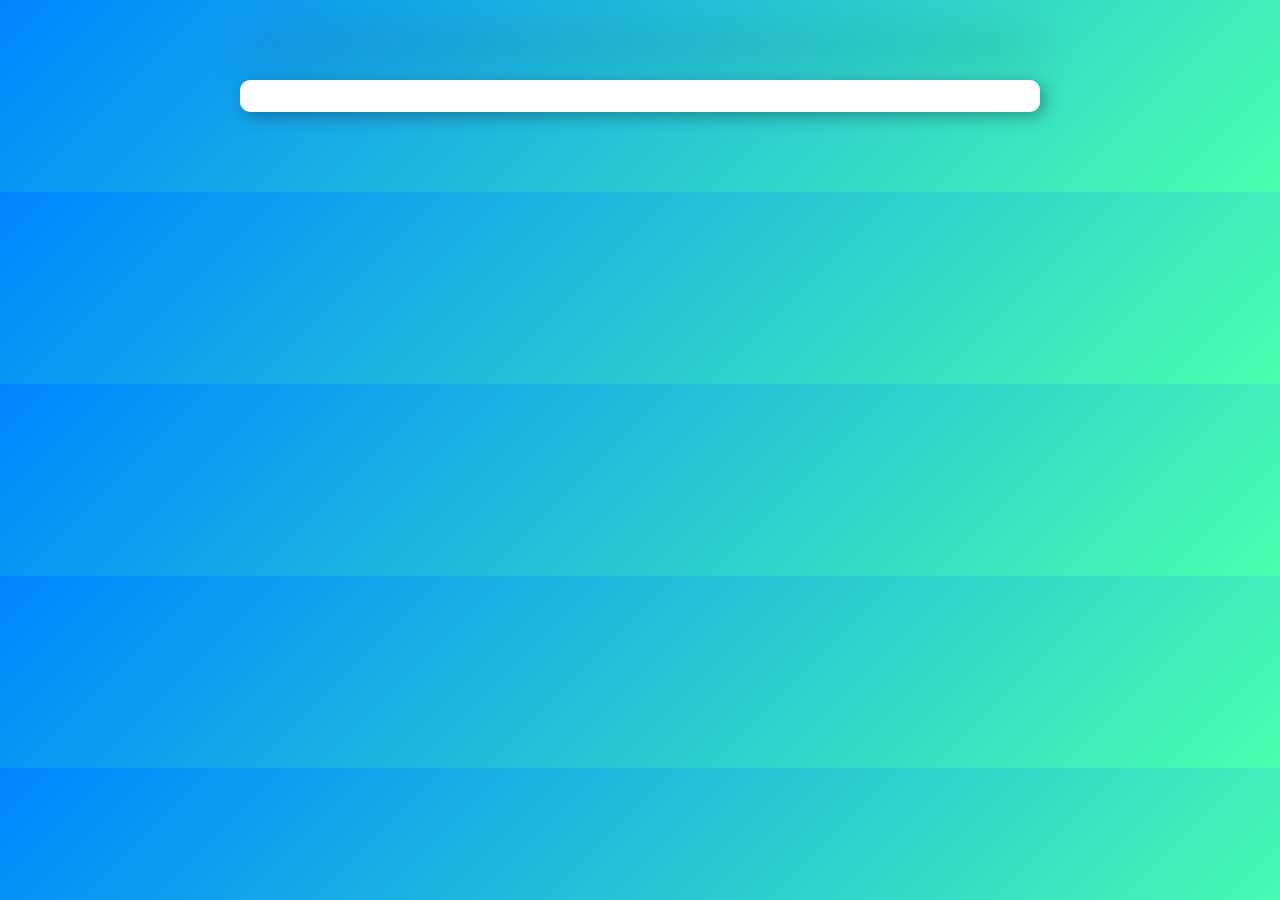
<file: index.html>
<!DOCTYPE html>
<html lang="en">

<head>
  <meta charset="UTF-8" />
  <meta name="viewport" content="width=device-width, initial-scale=1.0" />
  <meta name="color-scheme" content="light dark">
  <title>Enquête Minor Web Design & Development</title>
  <link rel="stylesheet" href="./style/style.css">
</head>

<body>
    <main>
      <form id="personal" action="/submitted.html">
        <h1>Enquête Minor Web Design & Development</h1>
          <fieldset>
            <legend>Personal information</legend>
            <h2>Step 1/7</h2>
            <ul>
              <li>
                <!-- <label for="name">Name:</label> -->
                <input type="text" id="name" name="name" placeholder="Name*" required>
              </li>
              <li> 
                <!-- <label for="studentnumber">Studentnumber:</label> -->
                <input type="text" id="studentnumber" name="studentnumber" placeholder="Studentnumber*" pattern="500[0-9]{6}" required>
              </li>
              <li> 
                <!-- <label for="email">Email:</label> -->
                <input type="email" id="email" name="email" placeholder="Email*" pattern="[a-zA-Z0-9.!#$%&'*+/=?^_`{|}~-]+@[a-zA-Z0-9-]+(?:\.[a-zA-Z0-9-]+)*$" required>
              </li>
            </ul>
          </fieldset>

          <div>
            <a href="#wafs">Volgende</a>
          </div>
        </form>

          <form id="wafs">
          <fieldset>
            <legend>Web App from Scratch</legend>
            <h2>Step 2/7</h2>
            <p>Welke docenten had je voor dit vak?</p>
            <ul>
              <li>
                <input type="checkbox" id="Declan" name="Declan" value="Declan">
                <label for="Declan">Declan Rek</label>
              </li>
              <li> 
                <input type="checkbox" id="Guido" name="Guido" value="Guido">
                <label for="Guido">Guido Bouwman</label>
              </li>
              <li> 
                <input type="checkbox" id="Janno" name="Janno" value="Janno">
                <label for="Janno">Janno Kapritsias</label>
              </li>
              <li> 
                <input type="checkbox" id="Joost" name="Joost" value="Joost">
                <label for="Joost">Joost Faber</label>
              </li>
              <li> 
                <input type="checkbox" id="Justus" name="Justus" value="Justus">
                <label for="Justus">Justus Sturkenboom</label>
              </li>
              <li> 
                <input type="checkbox" id="Koop" name="Koop" value="Koop">
                <label for="Koop">Koop Reynders</label>
              </li>
              <li> 
                <input type="checkbox" id="Peter" name="Peter" value="Peter">
                <label for="Peter">Peter Paul Koch</label>
              </li>
              <li> 
                <input type="checkbox" id="Robert" name="Robert" value="Robert">
                <label for="Robert">Robert Spier</label>
              </li>
              <li> 
                <input type="checkbox" id="Sanne" name="Sanne" value="Sanne">
                <label for="Sanne">Sanne t Hooft</label>
              </li>
              <li> 
                <input type="checkbox" id="Suus" name="Suus" value="Suus">
                <label for="Suus">Suus ten Voorde</label>
              </li>
              <li> 
                <input type="checkbox" id="Vasilis" name="Vasilis" value="Vasilis">
                <label for="Vasilis">Vasilis van Gemert</label>
              </li>
            </ul>

            <p>In welke week had je dit vak?</p>
            <input type="text" id="week" name="week" value="Week 1 t/m week 3">
            <p>Hoe moeilijk vond je de lesstof van dit vak? (1 = makkelijk 10 = moeilijk)</p>
            <label for="cijfer">Cijfer</label>
            <input type="number" id="cijfer" name="cijfer">
            <p>Hoe moeilijk vond je de uitleg van dit vak? (1 = makkelijk 10 = moeilijk)</p>
            <label for="cijfer">Cijfer</label>
            <input type="number" id="cijfer" name="cijfer">
            <p>Hoe goed snap je dit vak? (1 = slecht 10 = goed)</p>
            <label for="cijfer">Cijfer</label>
            <input type="number" id="cijfer" name="cijfer">
          </fieldset>

          <div>
            <a href="#personal">Vorige</a>
            <a href="#cssttr">Volgende</a>
          </div>
        </form>

        <form id="cssttr">
          <fieldset>
            <legend>CSS to the Rescue</legend>
            <h2>Step 3/7</h2>
            <p>Welke docenten had je voor dit vak?</p>
            <ul>
              <li>
                <input type="checkbox" id="Declan" name="Declan" value="Declan">
                <label for="Declan">Declan Rek</label>
              </li>
              <li> 
                <input type="checkbox" id="Guido" name="Guido" value="Guido">
                <label for="Guido">Guido Bouwman</label>
              </li>
              <li> 
                <input type="checkbox" id="Janno" name="Janno" value="Janno">
                <label for="Janno">Janno Kapritsias</label>
              </li>
              <li> 
                <input type="checkbox" id="Joost" name="Joost" value="Joost">
                <label for="Joost">Joost Faber</label>
              </li>
              <li> 
                <input type="checkbox" id="Justus" name="Justus" value="Justus">
                <label for="Justus">Justus Sturkenboom</label>
              </li>
              <li> 
                <input type="checkbox" id="Koop" name="Koop" value="Koop">
                <label for="Koop">Koop Reynders</label>
              </li>
              <li> 
                <input type="checkbox" id="Peter" name="Peter" value="Peter">
                <label for="Peter">Peter Paul Koch</label>
              </li>
              <li> 
                <input type="checkbox" id="Robert" name="Robert" value="Robert">
                <label for="Robert">Robert Spier</label>
              </li>
              <li> 
                <input type="checkbox" id="Sanne" name="Sanne" value="Sanne">
                <label for="Sanne">Sanne t Hooft</label>
              </li>
              <li> 
                <input type="checkbox" id="Suus" name="Suus" value="Suus">
                <label for="Suus">Suus ten Voorde</label>
              </li>
              <li> 
                <input type="checkbox" id="Vasilis" name="Vasilis" value="Vasilis">
                <label for="Vasilis">Vasilis van Gemert</label>
              </li>
            </ul>

            <p>In welke week had je dit vak?</p>
            <input type="text" id="week" name="week" value="Week 1 t/m week 3">
            <p>Hoe moeilijk vond je de lesstof van dit vak? (1 = makkelijk 10 = moeilijk)</p>
            <label for="cijfer">Cijfer</label>
            <input type="number" id="cijfer" name="cijfer">
            <p>Hoe moeilijk vond je de uitleg van dit vak? (1 = makkelijk 10 = moeilijk)</p>
            <label for="cijfer">Cijfer</label>
            <input type="number" id="cijfer" name="cijfer">
            <p>Hoe goed snap je dit vak? (1 = slecht 10 = goed)</p>
            <label for="cijfer">Cijfer</label>
            <input type="number" id="cijfer" name="cijfer">
          </fieldset>

          <div>
            <a href="#wafs">Vorige</a>
            <a href="#pwa">Volgende</a>
          </div>
        </form>

        <form id="pwa">
          <fieldset>
            <legend>Progressive Web Apps</legend>
            <h2>Step 4/7</h2>
            <p>Welke docenten had je voor dit vak?</p>
            <ul>
              <li>
                <input type="checkbox" id="Declan" name="Declan" value="Declan">
                <label for="Declan">Declan Rek</label>
              </li>
              <li> 
                <input type="checkbox" id="Guido" name="Guido" value="Guido">
                <label for="Guido">Guido Bouwman</label>
              </li>
              <li> 
                <input type="checkbox" id="Janno" name="Janno" value="Janno">
                <label for="Janno">Janno Kapritsias</label>
              </li>
              <li> 
                <input type="checkbox" id="Joost" name="Joost" value="Joost">
                <label for="Joost">Joost Faber</label>
              </li>
              <li> 
                <input type="checkbox" id="Justus" name="Justus" value="Justus">
                <label for="Justus">Justus Sturkenboom</label>
              </li>
              <li> 
                <input type="checkbox" id="Koop" name="Koop" value="Koop">
                <label for="Koop">Koop Reynders</label>
              </li>
              <li> 
                <input type="checkbox" id="Peter" name="Peter" value="Peter">
                <label for="Peter">Peter Paul Koch</label>
              </li>
              <li> 
                <input type="checkbox" id="Robert" name="Robert" value="Robert">
                <label for="Robert">Robert Spier</label>
              </li>
              <li> 
                <input type="checkbox" id="Sanne" name="Sanne" value="Sanne">
                <label for="Sanne">Sanne t Hooft</label>
              </li>
              <li> 
                <input type="checkbox" id="Suus" name="Suus" value="Suus">
                <label for="Suus">Suus ten Voorde</label>
              </li>
              <li> 
                <input type="checkbox" id="Vasilis" name="Vasilis" value="Vasilis">
                <label for="Vasilis">Vasilis van Gemert</label>
              </li>
            </ul>

            <p>In welke week had je dit vak?</p>
            <input type="text" id="week" name="week" value="Week 5 t/m week 8">
            <p>Hoe moeilijk vond je de lesstof van dit vak? (1 = makkelijk 10 = moeilijk)</p>
            <label for="cijfer">Cijfer</label>
            <input type="number" id="cijfer" name="cijfer">
            <p>Hoe moeilijk vond je de uitleg van dit vak? (1 = makkelijk 10 = moeilijk)</p>
            <label for="cijfer">Cijfer</label>
            <input type="number" id="cijfer" name="cijfer">
            <p>Hoe goed snap je dit vak? (1 = slecht 10 = goed)</p>
            <label for="cijfer">Cijfer</label>
            <input type="number" id="cijfer" name="cijfer">
          </fieldset>
          <div>
            <a href="#cssttr">Vorige</a>
            <a href="#bt">Volgende</a>
          </div>
        </form>

      <form id="bt">
          <fieldset>
            <legend>Browser Technologies</legend>
            <h2>Step 5/7</h2>
            <p>Welke docenten had je voor dit vak?</p>
            <ul>
              <li>
                <input type="checkbox" id="Declan" name="Declan" value="Declan">
                <label for="Declan">Declan Rek</label>
              </li>
              <li> 
                <input type="checkbox" id="Guido" name="Guido" value="Guido">
                <label for="Guido">Guido Bouwman</label>
              </li>
              <li> 
                <input type="checkbox" id="Janno" name="Janno" value="Janno">
                <label for="Janno">Janno Kapritsias</label>
              </li>
              <li> 
                <input type="checkbox" id="Joost" name="Joost" value="Joost">
                <label for="Joost">Joost Faber</label>
              </li>
              <li> 
                <input type="checkbox" id="Justus" name="Justus" value="Justus">
                <label for="Justus">Justus Sturkenboom</label>
              </li>
              <li> 
                <input type="checkbox" id="Koop" name="Koop" value="Koop">
                <label for="Koop">Koop Reynders</label>
              </li>
              <li> 
                <input type="checkbox" id="Peter" name="Peter" value="Peter">
                <label for="Peter">Peter Paul Koch</label>
              </li>
              <li> 
                <input type="checkbox" id="Robert" name="Robert" value="Robert">
                <label for="Robert">Robert Spier</label>
              </li>
              <li> 
                <input type="checkbox" id="Sanne" name="Sanne" value="Sanne">
                <label for="Sanne">Sanne t Hooft</label>
              </li>
              <li> 
                <input type="checkbox" id="Suus" name="Suus" value="Suus">
                <label for="Suus">Suus ten Voorde</label>
              </li>
              <li> 
                <input type="checkbox" id="Vasilis" name="Vasilis" value="Vasilis">
                <label for="Vasilis">Vasilis van Gemert</label>
              </li>
            </ul>

            <p>In welke week had je dit vak?</p>
            <input type="text" id="week" name="week" value="Week 5 t/m week 8">
            <p>Hoe moeilijk vond je de lesstof van dit vak? (1 = makkelijk 10 = moeilijk)</p>
            <label for="cijfer">Cijfer</label>
            <input type="number" id="cijfer" name="cijfer">
            <p>Hoe moeilijk vond je de uitleg van dit vak? (1 = makkelijk 10 = moeilijk)</p>
            <label for="cijfer">Cijfer</label>
            <input type="number" id="cijfer" name="cijfer">
            <p>Hoe goed snap je dit vak? (1 = slecht 10 = goed)</p>
            <label for="cijfer">Cijfer</label>
            <input type="number" id="cijfer" name="cijfer">
          </fieldset>
          <div>
            <a href="#pwa">Vorige</a>
            <a href="#rtw">Volgende</a>
          </div>
        </form>

      <form id="rtw">
          <fieldset>
            <legend>Real-time Web</legend>
            <h2>Step 6/7</h2>
            <p>Welke docenten had je voor dit vak?</p>
            <ul>
              <li>
                <input type="checkbox" id="Declan" name="Declan" value="Declan">
                <label for="Declan">Declan Rek</label>
              </li>
              <li> 
                <input type="checkbox" id="Guido" name="Guido" value="Guido">
                <label for="Guido">Guido Bouwman</label>
              </li>
              <li> 
                <input type="checkbox" id="Janno" name="Janno" value="Janno">
                <label for="Janno">Janno Kapritsias</label>
              </li>
              <li> 
                <input type="checkbox" id="Joost" name="Joost" value="Joost">
                <label for="Joost">Joost Faber</label>
              </li>
              <li> 
                <input type="checkbox" id="Justus" name="Justus" value="Justus">
                <label for="Justus">Justus Sturkenboom</label>
              </li>
              <li> 
                <input type="checkbox" id="Koop" name="Koop" value="Koop">
                <label for="Koop">Koop Reynders</label>
              </li>
              <li> 
                <input type="checkbox" id="Peter" name="Peter" value="Peter">
                <label for="Peter">Peter Paul Koch</label>
              </li>
              <li> 
                <input type="checkbox" id="Robert" name="Robert" value="Robert">
                <label for="Robert">Robert Spier</label>
              </li>
              <li> 
                <input type="checkbox" id="Sanne" name="Sanne" value="Sanne">
                <label for="Sanne">Sanne t Hooft</label>
              </li>
              <li> 
                <input type="checkbox" id="Suus" name="Suus" value="Suus">
                <label for="Suus">Suus ten Voorde</label>
              </li>
              <li> 
                <input type="checkbox" id="Vasilis" name="Vasilis" value="Vasilis">
                <label for="Vasilis">Vasilis van Gemert</label>
              </li>
            </ul>

            <p>In welke week had je dit vak?</p>
            <input type="text" id="week" name="week" value="Week 10 t/m week 13">
            <p>Hoe moeilijk vond je de lesstof van dit vak? (1 = makkelijk 10 = moeilijk)</p>
            <label for="cijfer">Cijfer</label>
            <input type="number" id="cijfer" name="cijfer">
            <p>Hoe moeilijk vond je de uitleg van dit vak? (1 = makkelijk 10 = moeilijk)</p>
            <label for="cijfer">Cijfer</label>
            <input type="number" id="cijfer" name="cijfer">
            <p>Hoe goed snap je dit vak? (1 = slecht 10 = goed)</p>
            <label for="cijfer">Cijfer</label>
            <input type="number" id="cijfer" name="cijfer">
          </fieldset>

          <div>
            <a href="#bt">Vorige</a>
            <a href="#hcd">Volgende</a>
          </div>
        </form>

      <form id="hcd">
          <fieldset>
            <legend>Human Centred Design</legend>
            <h2>Step 7/7</h2>
            <p>Welke docenten had je voor dit vak?</p>
            <ul>
              <li>
                <input type="checkbox" id="Declan" name="Declan" value="Declan">
                <label for="Declan">Declan Rek</label>
              </li>
              <li> 
                <input type="checkbox" id="Guido" name="Guido" value="Guido">
                <label for="Guido">Guido Bouwman</label>
              </li>
              <li> 
                <input type="checkbox" id="Janno" name="Janno" value="Janno">
                <label for="Janno">Janno Kapritsias</label>
              </li>
              <li> 
                <input type="checkbox" id="Joost" name="Joost" value="Joost">
                <label for="Joost">Joost Faber</label>
              </li>
              <li> 
                <input type="checkbox" id="Justus" name="Justus" value="Justus">
                <label for="Justus">Justus Sturkenboom</label>
              </li>
              <li> 
                <input type="checkbox" id="Koop" name="Koop" value="Koop">
                <label for="Koop">Koop Reynders</label>
              </li>
              <li> 
                <input type="checkbox" id="Peter" name="Peter" value="Peter">
                <label for="Peter">Peter Paul Koch</label>
              </li>
              <li> 
                <input type="checkbox" id="Robert" name="Robert" value="Robert">
                <label for="Robert">Robert Spier</label>
              </li>
              <li> 
                <input type="checkbox" id="Sanne" name="Sanne" value="Sanne">
                <label for="Sanne">Sanne t Hooft</label>
              </li>
              <li> 
                <input type="checkbox" id="Suus" name="Suus" value="Suus">
                <label for="Suus">Suus ten Voorde</label>
              </li>
              <li> 
                <input type="checkbox" id="Vasilis" name="Vasilis" value="Vasilis">
                <label for="Vasilis">Vasilis van Gemert</label>
              </li>
            </ul>

            <p>In welke week had je dit vak?</p>
            <input type="text" id="week" name="week" value="Week 10 t/m week 13">
            <p>Hoe moeilijk vond je de lesstof van dit vak? (1 = makkelijk 10 = moeilijk)</p>
            <label for="cijfer">Cijfer</label>
            <input type="number" id="cijfer" name="cijfer">
            <p>Hoe moeilijk vond je de uitleg van dit vak? (1 = makkelijk 10 = moeilijk)</p>
            <label for="cijfer">Cijfer</label>
            <input type="number" id="cijfer" name="cijfer">
            <p>Hoe goed snap je dit vak? (1 = slecht 10 = goed)</p>
            <label for="cijfer">Cijfer</label>
            <input type="number" id="cijfer" name="cijfer">
          </fieldset>
          <div>
            <a href="#rtw">Vorige</a>
          </div>

  <input type="submit" value="Submit" action="/submitted.html">
</form>
    </main>  

  <script src="./scripts/js.js"></script>
</body>

</html>
</file>
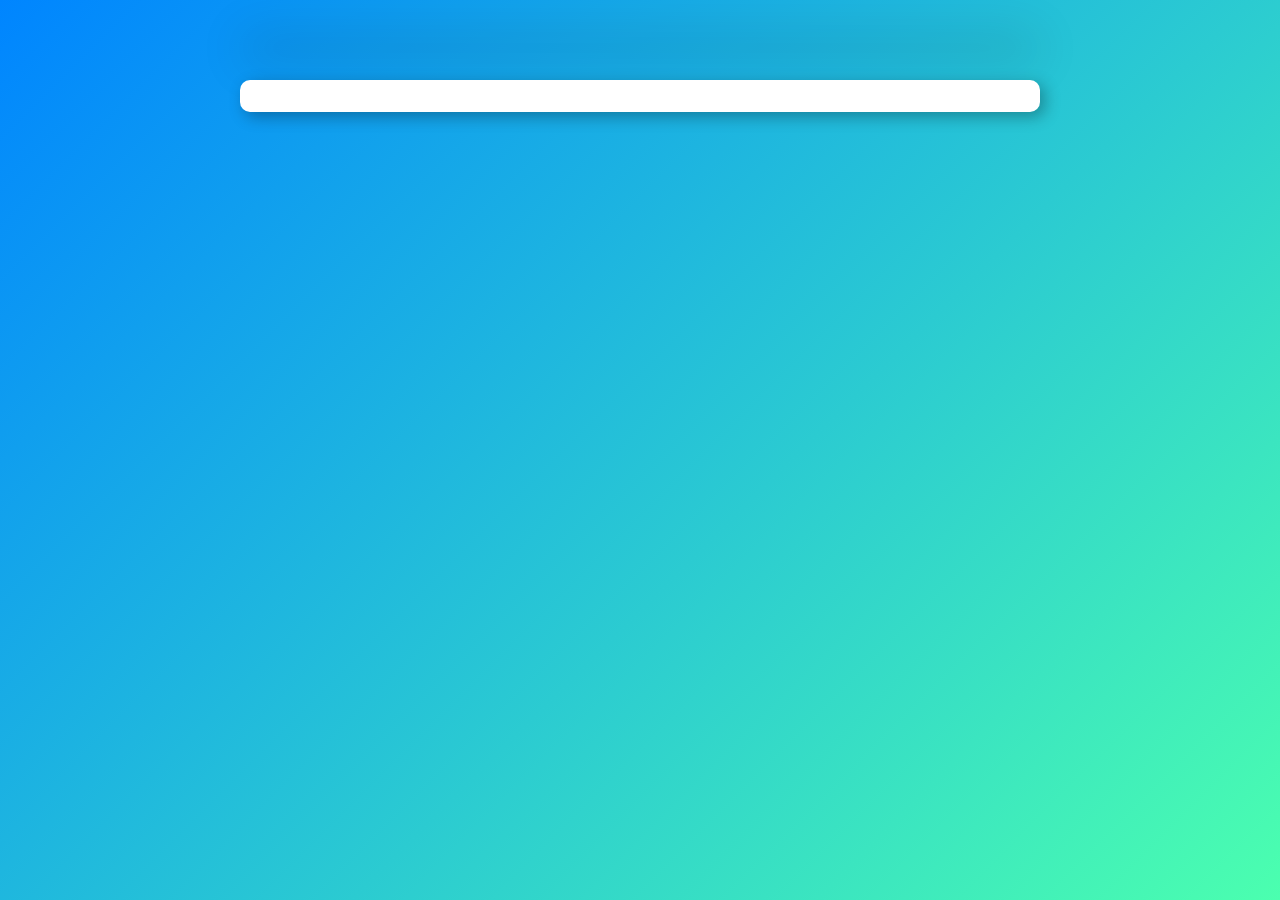
<file: Enquête/index.html>
<!DOCTYPE html>
<html lang="en">

<head>
  <meta charset="UTF-8" />
  <meta name="viewport" content="width=device-width, initial-scale=1.0" />
  <meta name="color-scheme" content="light dark">
  <title>Enquête Minor Web Design & Development</title>
  <link rel="stylesheet" href="./style/style.css">
</head>

<body>
    <main>
      <form id="personal">
        <h1>Enquête Minor Web Design & Development</h1>
          <fieldset>
            <legend>Personal information</legend>
            <h2>Step 1/7</h2>
            <ul>
              <li>
                <!-- <label for="name">Name:</label> -->
                <input type="text" id="name" name="name" placeholder="Name*" required>
              </li>
              <li> 
                <!-- <label for="studentnumber">Studentnumber:</label> -->
                <input type="text" id="studentnumber" name="studentnumber" placeholder="Studentnumber*" pattern="500[0-9]{6}" required>
              </li>
              <li> 
                <!-- <label for="email">Email:</label> -->
                <input type="email" id="email" name="email" placeholder="Email*" pattern="[a-zA-Z0-9.!#$%&'*+/=?^_`{|}~-]+@[a-zA-Z0-9-]+(?:\.[a-zA-Z0-9-]+)*$" required>
              </li>
            </ul>
          </fieldset>

          <div>
            <a href="#wafs">Volgende</a>
          </div>
        </form>

          <form id="wafs">
          <fieldset>
            <legend>Web App from Scratch</legend>
            <h2>Step 2/7</h2>
            <p>Welke docenten had je voor dit vak?</p>
            <ul>
              <li>
                <input type="checkbox" id="Declan" name="Declan" value="Declan">
                <label for="Declan">Declan Rek</label>
              </li>
              <li> 
                <input type="checkbox" id="Guido" name="Guido" value="Guido">
                <label for="Guido">Guido Bouwman</label>
              </li>
              <li> 
                <input type="checkbox" id="Janno" name="Janno" value="Janno">
                <label for="Janno">Janno Kapritsias</label>
              </li>
              <li> 
                <input type="checkbox" id="Joost" name="Joost" value="Joost">
                <label for="Joost">Joost Faber</label>
              </li>
              <li> 
                <input type="checkbox" id="Justus" name="Justus" value="Justus">
                <label for="Justus">Justus Sturkenboom</label>
              </li>
              <li> 
                <input type="checkbox" id="Koop" name="Koop" value="Koop">
                <label for="Koop">Koop Reynders</label>
              </li>
              <li> 
                <input type="checkbox" id="Peter" name="Peter" value="Peter">
                <label for="Peter">Peter Paul Koch</label>
              </li>
              <li> 
                <input type="checkbox" id="Robert" name="Robert" value="Robert">
                <label for="Robert">Robert Spier</label>
              </li>
              <li> 
                <input type="checkbox" id="Sanne" name="Sanne" value="Sanne">
                <label for="Sanne">Sanne t Hooft</label>
              </li>
              <li> 
                <input type="checkbox" id="Suus" name="Suus" value="Suus">
                <label for="Suus">Suus ten Voorde</label>
              </li>
              <li> 
                <input type="checkbox" id="Vasilis" name="Vasilis" value="Vasilis">
                <label for="Vasilis">Vasilis van Gemert</label>
              </li>
            </ul>

            <p>In welke week had je dit vak?</p>
            <input type="text" id="week" name="week" value="Week 1 t/m week 3">
            <p>Hoe moeilijk vond je de lesstof van dit vak? (1 = makkelijk 10 = moeilijk)</p>
            <label for="cijfer">Cijfer</label>
            <input type="number" id="cijfer" name="cijfer">
            <p>Hoe moeilijk vond je de uitleg van dit vak? (1 = makkelijk 10 = moeilijk)</p>
            <label for="cijfer">Cijfer</label>
            <input type="number" id="cijfer" name="cijfer">
            <p>Hoe goed snap je dit vak? (1 = slecht 10 = goed)</p>
            <label for="cijfer">Cijfer</label>
            <input type="number" id="cijfer" name="cijfer">
          </fieldset>

          <div>
            <a href="#personal">Vorige</a>
            <a href="#cssttr">Volgende</a>
          </div>
        </form>

        <form id="cssttr">
          <fieldset>
            <legend>CSS to the Rescue</legend>
            <h2>Step 3/7</h2>
            <p>Welke docenten had je voor dit vak?</p>
            <ul>
              <li>
                <input type="checkbox" id="Declan" name="Declan" value="Declan">
                <label for="Declan">Declan Rek</label>
              </li>
              <li> 
                <input type="checkbox" id="Guido" name="Guido" value="Guido">
                <label for="Guido">Guido Bouwman</label>
              </li>
              <li> 
                <input type="checkbox" id="Janno" name="Janno" value="Janno">
                <label for="Janno">Janno Kapritsias</label>
              </li>
              <li> 
                <input type="checkbox" id="Joost" name="Joost" value="Joost">
                <label for="Joost">Joost Faber</label>
              </li>
              <li> 
                <input type="checkbox" id="Justus" name="Justus" value="Justus">
                <label for="Justus">Justus Sturkenboom</label>
              </li>
              <li> 
                <input type="checkbox" id="Koop" name="Koop" value="Koop">
                <label for="Koop">Koop Reynders</label>
              </li>
              <li> 
                <input type="checkbox" id="Peter" name="Peter" value="Peter">
                <label for="Peter">Peter Paul Koch</label>
              </li>
              <li> 
                <input type="checkbox" id="Robert" name="Robert" value="Robert">
                <label for="Robert">Robert Spier</label>
              </li>
              <li> 
                <input type="checkbox" id="Sanne" name="Sanne" value="Sanne">
                <label for="Sanne">Sanne t Hooft</label>
              </li>
              <li> 
                <input type="checkbox" id="Suus" name="Suus" value="Suus">
                <label for="Suus">Suus ten Voorde</label>
              </li>
              <li> 
                <input type="checkbox" id="Vasilis" name="Vasilis" value="Vasilis">
                <label for="Vasilis">Vasilis van Gemert</label>
              </li>
            </ul>

            <p>In welke week had je dit vak?</p>
            <input type="text" id="week" name="week" value="Week 1 t/m week 3">
            <p>Hoe moeilijk vond je de lesstof van dit vak? (1 = makkelijk 10 = moeilijk)</p>
            <label for="cijfer">Cijfer</label>
            <input type="number" id="cijfer" name="cijfer">
            <p>Hoe moeilijk vond je de uitleg van dit vak? (1 = makkelijk 10 = moeilijk)</p>
            <label for="cijfer">Cijfer</label>
            <input type="number" id="cijfer" name="cijfer">
            <p>Hoe goed snap je dit vak? (1 = slecht 10 = goed)</p>
            <label for="cijfer">Cijfer</label>
            <input type="number" id="cijfer" name="cijfer">
          </fieldset>

          <div>
            <a href="#wafs">Vorige</a>
            <a href="#pwa">Volgende</a>
          </div>
        </form>

        <form id="pwa">
          <fieldset>
            <legend>Progressive Web Apps</legend>
            <h2>Step 4/7</h2>
            <p>Welke docenten had je voor dit vak?</p>
            <ul>
              <li>
                <input type="checkbox" id="Declan" name="Declan" value="Declan">
                <label for="Declan">Declan Rek</label>
              </li>
              <li> 
                <input type="checkbox" id="Guido" name="Guido" value="Guido">
                <label for="Guido">Guido Bouwman</label>
              </li>
              <li> 
                <input type="checkbox" id="Janno" name="Janno" value="Janno">
                <label for="Janno">Janno Kapritsias</label>
              </li>
              <li> 
                <input type="checkbox" id="Joost" name="Joost" value="Joost">
                <label for="Joost">Joost Faber</label>
              </li>
              <li> 
                <input type="checkbox" id="Justus" name="Justus" value="Justus">
                <label for="Justus">Justus Sturkenboom</label>
              </li>
              <li> 
                <input type="checkbox" id="Koop" name="Koop" value="Koop">
                <label for="Koop">Koop Reynders</label>
              </li>
              <li> 
                <input type="checkbox" id="Peter" name="Peter" value="Peter">
                <label for="Peter">Peter Paul Koch</label>
              </li>
              <li> 
                <input type="checkbox" id="Robert" name="Robert" value="Robert">
                <label for="Robert">Robert Spier</label>
              </li>
              <li> 
                <input type="checkbox" id="Sanne" name="Sanne" value="Sanne">
                <label for="Sanne">Sanne t Hooft</label>
              </li>
              <li> 
                <input type="checkbox" id="Suus" name="Suus" value="Suus">
                <label for="Suus">Suus ten Voorde</label>
              </li>
              <li> 
                <input type="checkbox" id="Vasilis" name="Vasilis" value="Vasilis">
                <label for="Vasilis">Vasilis van Gemert</label>
              </li>
            </ul>

            <p>In welke week had je dit vak?</p>
            <input type="text" id="week" name="week" value="Week 5 t/m week 8">
            <p>Hoe moeilijk vond je de lesstof van dit vak? (1 = makkelijk 10 = moeilijk)</p>
            <label for="cijfer">Cijfer</label>
            <input type="number" id="cijfer" name="cijfer">
            <p>Hoe moeilijk vond je de uitleg van dit vak? (1 = makkelijk 10 = moeilijk)</p>
            <label for="cijfer">Cijfer</label>
            <input type="number" id="cijfer" name="cijfer">
            <p>Hoe goed snap je dit vak? (1 = slecht 10 = goed)</p>
            <label for="cijfer">Cijfer</label>
            <input type="number" id="cijfer" name="cijfer">
          </fieldset>
          <div>
            <a href="#cssttr">Vorige</a>
            <a href="#bt">Volgende</a>
          </div>
        </form>

      <form id="bt">
          <fieldset>
            <legend>Browser Technologies</legend>
            <h2>Step 5/7</h2>
            <p>Welke docenten had je voor dit vak?</p>
            <ul>
              <li>
                <input type="checkbox" id="Declan" name="Declan" value="Declan">
                <label for="Declan">Declan Rek</label>
              </li>
              <li> 
                <input type="checkbox" id="Guido" name="Guido" value="Guido">
                <label for="Guido">Guido Bouwman</label>
              </li>
              <li> 
                <input type="checkbox" id="Janno" name="Janno" value="Janno">
                <label for="Janno">Janno Kapritsias</label>
              </li>
              <li> 
                <input type="checkbox" id="Joost" name="Joost" value="Joost">
                <label for="Joost">Joost Faber</label>
              </li>
              <li> 
                <input type="checkbox" id="Justus" name="Justus" value="Justus">
                <label for="Justus">Justus Sturkenboom</label>
              </li>
              <li> 
                <input type="checkbox" id="Koop" name="Koop" value="Koop">
                <label for="Koop">Koop Reynders</label>
              </li>
              <li> 
                <input type="checkbox" id="Peter" name="Peter" value="Peter">
                <label for="Peter">Peter Paul Koch</label>
              </li>
              <li> 
                <input type="checkbox" id="Robert" name="Robert" value="Robert">
                <label for="Robert">Robert Spier</label>
              </li>
              <li> 
                <input type="checkbox" id="Sanne" name="Sanne" value="Sanne">
                <label for="Sanne">Sanne t Hooft</label>
              </li>
              <li> 
                <input type="checkbox" id="Suus" name="Suus" value="Suus">
                <label for="Suus">Suus ten Voorde</label>
              </li>
              <li> 
                <input type="checkbox" id="Vasilis" name="Vasilis" value="Vasilis">
                <label for="Vasilis">Vasilis van Gemert</label>
              </li>
            </ul>

            <p>In welke week had je dit vak?</p>
            <input type="text" id="week" name="week" value="Week 5 t/m week 8">
            <p>Hoe moeilijk vond je de lesstof van dit vak? (1 = makkelijk 10 = moeilijk)</p>
            <label for="cijfer">Cijfer</label>
            <input type="number" id="cijfer" name="cijfer">
            <p>Hoe moeilijk vond je de uitleg van dit vak? (1 = makkelijk 10 = moeilijk)</p>
            <label for="cijfer">Cijfer</label>
            <input type="number" id="cijfer" name="cijfer">
            <p>Hoe goed snap je dit vak? (1 = slecht 10 = goed)</p>
            <label for="cijfer">Cijfer</label>
            <input type="number" id="cijfer" name="cijfer">
          </fieldset>
          <div>
            <a href="#pwa">Vorige</a>
            <a href="#rtw">Volgende</a>
          </div>
        </form>

      <form id="rtw">
          <fieldset>
            <legend>Real-time Web</legend>
            <h2>Step 6/7</h2>
            <p>Welke docenten had je voor dit vak?</p>
            <ul>
              <li>
                <input type="checkbox" id="Declan" name="Declan" value="Declan">
                <label for="Declan">Declan Rek</label>
              </li>
              <li> 
                <input type="checkbox" id="Guido" name="Guido" value="Guido">
                <label for="Guido">Guido Bouwman</label>
              </li>
              <li> 
                <input type="checkbox" id="Janno" name="Janno" value="Janno">
                <label for="Janno">Janno Kapritsias</label>
              </li>
              <li> 
                <input type="checkbox" id="Joost" name="Joost" value="Joost">
                <label for="Joost">Joost Faber</label>
              </li>
              <li> 
                <input type="checkbox" id="Justus" name="Justus" value="Justus">
                <label for="Justus">Justus Sturkenboom</label>
              </li>
              <li> 
                <input type="checkbox" id="Koop" name="Koop" value="Koop">
                <label for="Koop">Koop Reynders</label>
              </li>
              <li> 
                <input type="checkbox" id="Peter" name="Peter" value="Peter">
                <label for="Peter">Peter Paul Koch</label>
              </li>
              <li> 
                <input type="checkbox" id="Robert" name="Robert" value="Robert">
                <label for="Robert">Robert Spier</label>
              </li>
              <li> 
                <input type="checkbox" id="Sanne" name="Sanne" value="Sanne">
                <label for="Sanne">Sanne t Hooft</label>
              </li>
              <li> 
                <input type="checkbox" id="Suus" name="Suus" value="Suus">
                <label for="Suus">Suus ten Voorde</label>
              </li>
              <li> 
                <input type="checkbox" id="Vasilis" name="Vasilis" value="Vasilis">
                <label for="Vasilis">Vasilis van Gemert</label>
              </li>
            </ul>

            <p>In welke week had je dit vak?</p>
            <input type="text" id="week" name="week" value="Week 10 t/m week 13">
            <p>Hoe moeilijk vond je de lesstof van dit vak? (1 = makkelijk 10 = moeilijk)</p>
            <label for="cijfer">Cijfer</label>
            <input type="number" id="cijfer" name="cijfer">
            <p>Hoe moeilijk vond je de uitleg van dit vak? (1 = makkelijk 10 = moeilijk)</p>
            <label for="cijfer">Cijfer</label>
            <input type="number" id="cijfer" name="cijfer">
            <p>Hoe goed snap je dit vak? (1 = slecht 10 = goed)</p>
            <label for="cijfer">Cijfer</label>
            <input type="number" id="cijfer" name="cijfer">
          </fieldset>

          <div>
            <a href="#bt">Vorige</a>
            <a href="#hcd">Volgende</a>
          </div>
        </form>

      <form id="hcd" action="/submitted.html">
          <fieldset>
            <legend>Human Centred Design</legend>
            <h2>Step 7/7</h2>
            <p>Welke docenten had je voor dit vak?</p>
            <ul>
              <li>
                <input type="checkbox" id="Declan" name="Declan" value="Declan">
                <label for="Declan">Declan Rek</label>
              </li>
              <li> 
                <input type="checkbox" id="Guido" name="Guido" value="Guido">
                <label for="Guido">Guido Bouwman</label>
              </li>
              <li> 
                <input type="checkbox" id="Janno" name="Janno" value="Janno">
                <label for="Janno">Janno Kapritsias</label>
              </li>
              <li> 
                <input type="checkbox" id="Joost" name="Joost" value="Joost">
                <label for="Joost">Joost Faber</label>
              </li>
              <li> 
                <input type="checkbox" id="Justus" name="Justus" value="Justus">
                <label for="Justus">Justus Sturkenboom</label>
              </li>
              <li> 
                <input type="checkbox" id="Koop" name="Koop" value="Koop">
                <label for="Koop">Koop Reynders</label>
              </li>
              <li> 
                <input type="checkbox" id="Peter" name="Peter" value="Peter">
                <label for="Peter">Peter Paul Koch</label>
              </li>
              <li> 
                <input type="checkbox" id="Robert" name="Robert" value="Robert">
                <label for="Robert">Robert Spier</label>
              </li>
              <li> 
                <input type="checkbox" id="Sanne" name="Sanne" value="Sanne">
                <label for="Sanne">Sanne t Hooft</label>
              </li>
              <li> 
                <input type="checkbox" id="Suus" name="Suus" value="Suus">
                <label for="Suus">Suus ten Voorde</label>
              </li>
              <li> 
                <input type="checkbox" id="Vasilis" name="Vasilis" value="Vasilis">
                <label for="Vasilis">Vasilis van Gemert</label>
              </li>
            </ul>

            <p>In welke week had je dit vak?</p>
            <input type="text" id="week" name="week" value="Week 10 t/m week 13">
            <p>Hoe moeilijk vond je de lesstof van dit vak? (1 = makkelijk 10 = moeilijk)</p>
            <label for="cijfer">Cijfer</label>
            <input type="number" id="cijfer" name="cijfer">
            <p>Hoe moeilijk vond je de uitleg van dit vak? (1 = makkelijk 10 = moeilijk)</p>
            <label for="cijfer">Cijfer</label>
            <input type="number" id="cijfer" name="cijfer">
            <p>Hoe goed snap je dit vak? (1 = slecht 10 = goed)</p>
            <label for="cijfer">Cijfer</label>
            <input type="number" id="cijfer" name="cijfer">
          </fieldset>
          <div>
            <a href="#rtw">Vorige</a>
          </div>

  <input type="submit" value="Submit" action="/submitted.html">
</form>
    </main>  

  <script src="./scripts/js.js"></script>
</body>

</html>
</file>
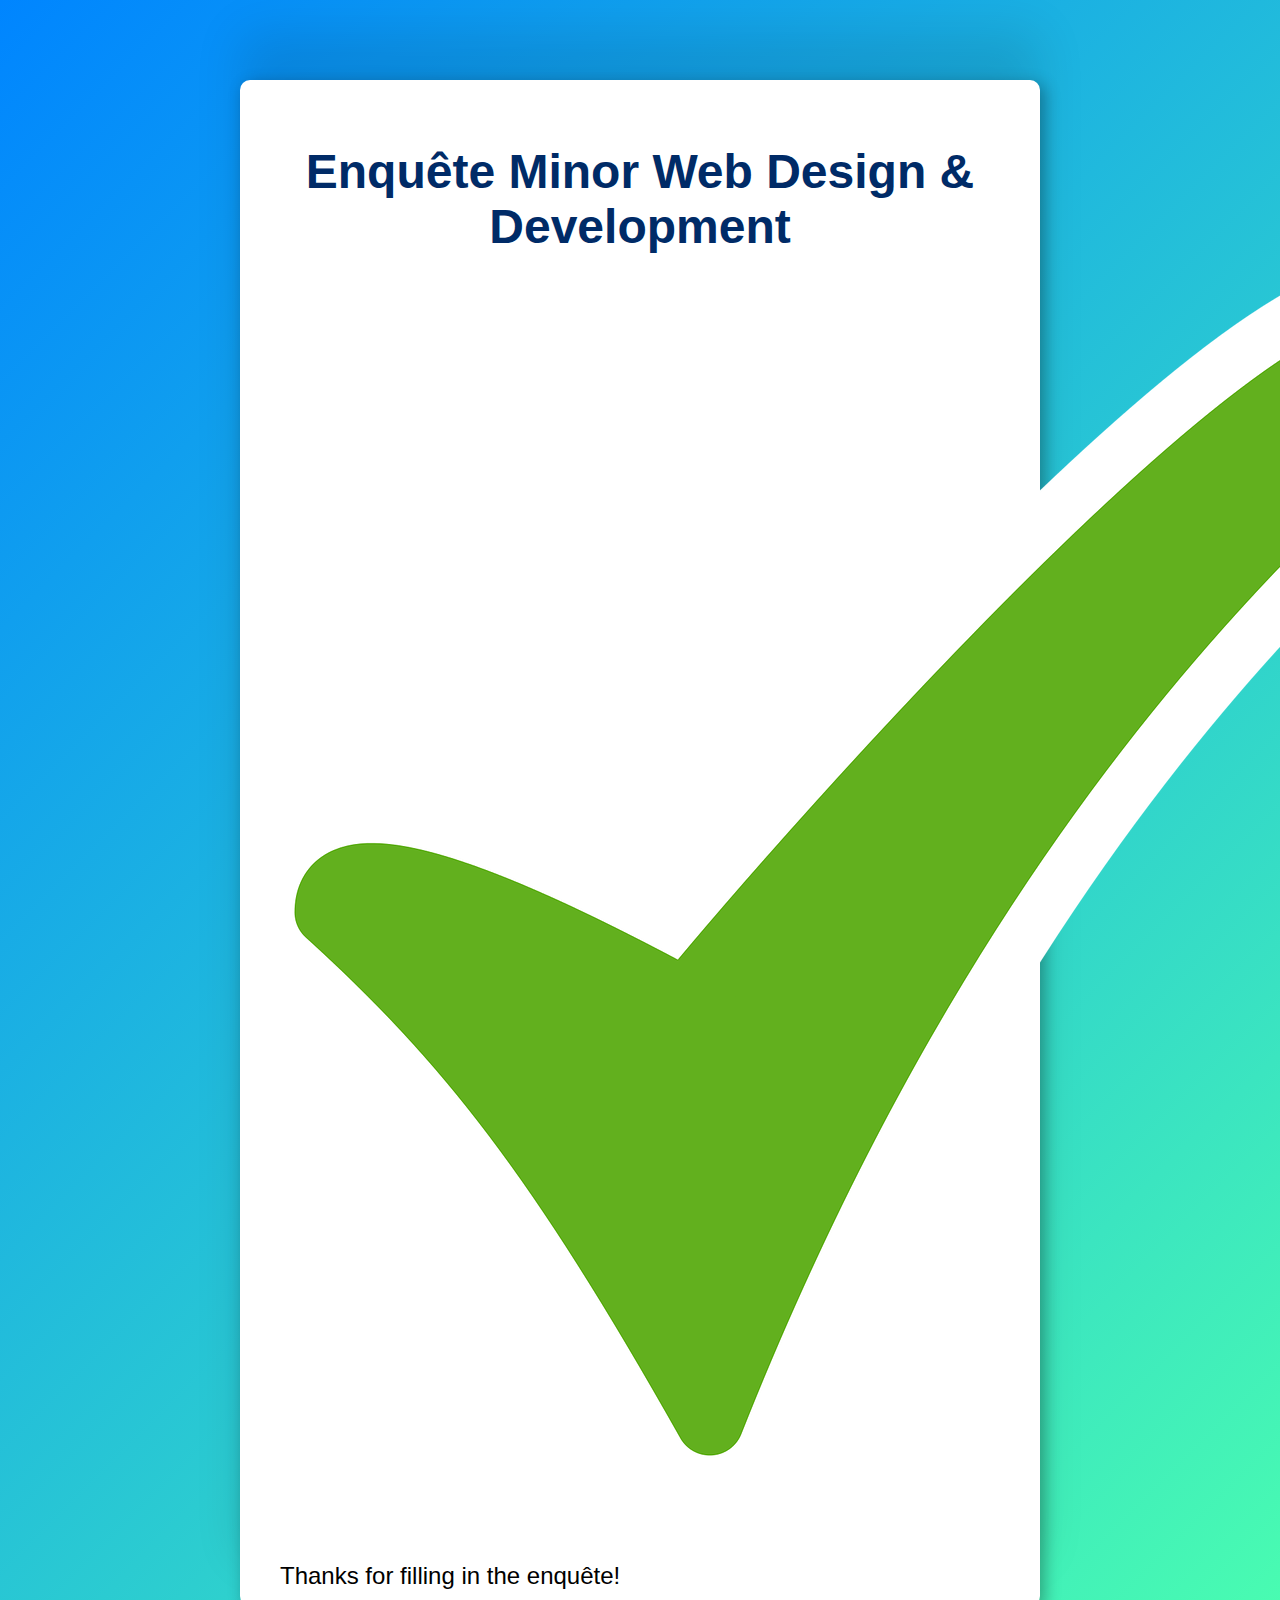
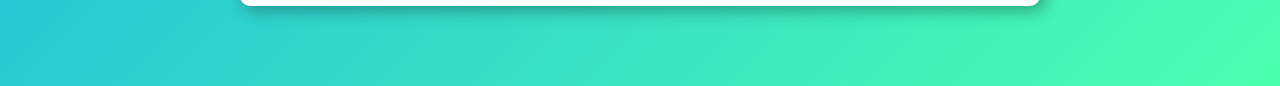
<file: submitted.html>
<!DOCTYPE html>
<html lang="en">

<head>
  <meta charset="UTF-8" />
  <meta name="viewport" content="width=device-width, initial-scale=1.0" />
  <meta name="color-scheme" content="light dark">
  <title>Enquête Minor Web Design & Development</title>
  <link rel="stylesheet" href="./style/style.css">
</head>

<body>
    <main>
        <h1>Enquête Minor Web Design & Development</h1>
        <img src="./images/green.png" alt="groene vinkje">
        <p class="submitted">Thanks for filling in the enquête!</p>
    </main>  

  <script src="./scripts/js.js"></script>
</body>

</html>
</file>
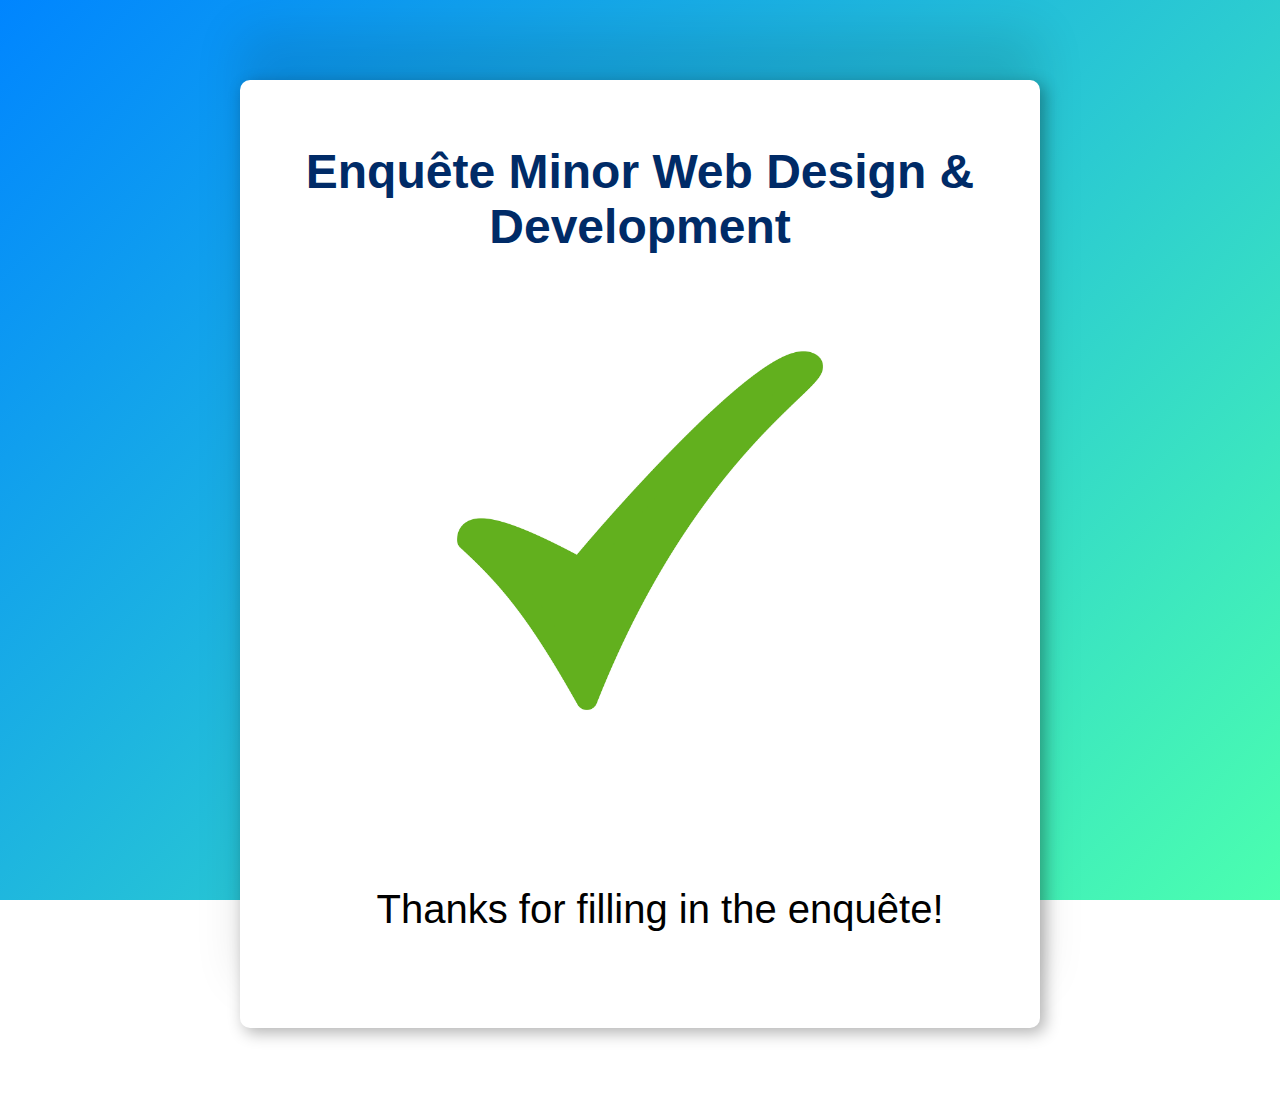
<file: Enquête/submitted.html>
<!DOCTYPE html>
<html lang="en">

<head>
  <meta charset="UTF-8" />
  <meta name="viewport" content="width=device-width, initial-scale=1.0" />
  <meta name="color-scheme" content="light dark">
  <title>Enquête Minor Web Design & Development</title>
  <link rel="stylesheet" href="./style/style.css">
</head>

<body>
    <main>
        <h1>Enquête Minor Web Design & Development</h1>
        <img src="/images/green.png" alt="groene vinkje">
        <p class="submitted">Thanks for filling in the enquête!</p>
    </main>  

  <script src="./scripts/js.js"></script>
</body>

</html>
</file>
<file: style/style.css>
*{
    margin: 0;
    padding: 0;
    box-sizing: border-box;
}

body{
    background: linear-gradient(135deg, rgb(0,133,255) 0%, rgb(75, 255, 175) 100%);
}

main {
    background-color: white;
    max-width: 50em;
    display: block;
    margin: 5em auto 5em auto;
    box-shadow: 0 -3em 3em rgb(0 0 0 / 10%), 0.3em 0.3em 1em rgb(0 0 0 / 30%);
    border-radius: 10px;
    padding-bottom: 1em;
    padding-top: 1em;
}

form{
    display: none;
}

#personal:invalid  a{
    background-color: grey;
    pointer-events: none;
    opacity: 30%;
}

form:first-of-type{
    margin-top: 5em;
}

fieldset{
    margin: 5em;
}

form#personal:target {
    display: block;
}

form#wafs:target{
    display: block;
}

form#cssttr:target{
    display: block;
}

form#pwa:target{
    display: block;
}
form#bt:target{
    display: block;
}

form#rtw:target{
    display: block;
}

form#hcd:target{
    display: block;
}

legend{
    font-family: Arial, Helvetica, sans-serif;
    font-size: 2em;
    color: rgb(0, 43, 103);
}

h1{
    padding-top: 1em;
    font-family: Arial, Helvetica, sans-serif;
    text-align: center;
    font-size: 3em;
    color: rgb(0, 43, 103);
} 

p{
    font-family: Arial, Helvetica, sans-serif;
    font-size: 1.5em;
    display: block;
    margin-top: 2em;
    margin-left: 5%;
}

ul li{
    list-style-type: none;
}

input{
    margin: 1em;
    padding: 1em 0 .5em 1em;
}

label{
    font-family: Arial, Helvetica, sans-serif;
    font-size: 1.5em;
}

input[type=text]{
    border-top: none;
    border-left: none;
    border-right: none;
    width: 90%;
    font-size: 1.5em;
    display: block;
    margin: auto;
}

input[type=text]:focus{
    border-top: none;
    border-left: none;
    border-right: none;
    outline: none;
}

input[type=text]:valid {
    border-bottom: 3px solid rgb(75, 255, 175);
  }
  
input[type=text]:invalid {
    border-bottom: 3px solid red;
  }

input[type=text]:placeholder-shown:invalid {
    border-bottom: 3px solid black;
  }

input[type=email]{
    border-top: none;
    border-left: none;
    border-right: none;
    outline: none;
    width: 90%;
    font-size: 1.5em;
    display: block;
    margin: 0 auto 2em auto;
}

input[type=email]:valid {
    border-bottom: 3px solid rgb(75, 255, 175);
  }
  
input[type=email]:invalid {
    border-bottom: 3px solid red;
  }

input[type=email]:placeholder-shown:invalid {
    border-bottom: 3px solid black;
  }

input[type=checkbox]{
    display: inline-block;
    margin-left: 5%;
}

input[type=number]{
    width: 5em;
    display: block;
    margin-left: 5%;
    font-size: 1em;
    margin-bottom: 3em;
}

label[for=cijfer]{
    width: 5em;
    display: block;
    margin-left: 5%;
    margin-top: 1em;
    margin-bottom: -.5em;
    font-size: 1em;
}

a{
    background-color: rgb(0,133,255);
    font-family: Arial, Helvetica, sans-serif;
    font-size: 1.5em;
    border: none;
    padding: 1em 2em;
    border-radius: 50px;
    color: white;
    font-weight: bold;
    margin: 0 4em;
    text-decoration: none;
}

a:hover{
    background-color: rgb(0, 100, 193);
}

div{
    display: block;
    margin: 0 auto 3em auto;
    width: fit-content;
}

input[type=submit]{
    background-color: rgb(0,133,255);
    border: none;
    padding: 1em 2em;
    border-radius: 50px;
    display: block;
    margin: auto;
    color: white;
    font-weight: bold;
    font-size: 1.5em;
    margin-bottom: 3em;
}

@media (prefers-color-scheme: dark) {
    body{
        background: rgb(37, 37, 37);
    }

    main {
        background-color: rgb(53, 53, 53);
    }

    h1{
        color: white;
    }

    legend{
        color: white;
    }

    input{
        color: white;
        background-color: rgb(53, 53, 53);
    }

    input[type=text]:valid{
        color: white;
        background-color: rgb(53, 53, 53);
    }

    a{
        background: rgb(37, 37, 37);
    }

    a:hover{
        background: rgb(30, 30, 30);
    }

    input[type=submit]{
        background: rgb(37, 37, 37);
    }

    input[type=submit]:hover{
        background: rgb(30, 30, 30);
    }
}
</file>
<file: Enquête/style/style.css>
*{
    margin: 0;
    padding: 0;
    box-sizing: border-box;
}

body{
    background: linear-gradient(135deg, rgb(0,133,255) 0%, rgb(75, 255, 175) 100%);
    background-repeat: no-repeat;
    background-attachment: fixed;
}

main {
    background-color: white;
    max-width: 50em;
    display: block;
    margin: 5em auto 5em auto;
    box-shadow: 0 -3em 3em rgb(0 0 0 / 10%), 0.3em 0.3em 1em rgb(0 0 0 / 30%);
    border-radius: 10px;
    padding-bottom: 1em;
    padding-top: 1em;
}

form{
    display: none;
}

#personal:invalid a{
    background-color: grey;
    pointer-events: none;
    opacity: 30%;
}

form:first-of-type{
    margin-top: 5em;
}

fieldset{
    margin: 5em;
    border: none;
}

form#personal:target {
    display: block;
}

form#wafs:target{
    display: block;
}

form#cssttr:target{
    display: block;
}

form#pwa:target{
    display: block;
}
form#bt:target{
    display: block;
}

form#rtw:target{
    display: block;
}

form#hcd:target{
    display: block;
}

legend{
    font-family: Arial, Helvetica, sans-serif;
    font-size: 2em;
    color: rgb(0, 43, 103);
    font-weight: bold;
}

h1{
    padding-top: 1em;
    font-family: Arial, Helvetica, sans-serif;
    text-align: center;
    font-size: 3em;
    color: rgb(0, 43, 103);
}

h2{
    font-family: Arial, Helvetica, sans-serif;
    font-size: 2em;
    color: rgb(0, 43, 103);
    font-weight: lighter;
} 

p{
    font-family: Arial, Helvetica, sans-serif;
    font-size: 1.5em;
    display: block;
    margin-top: 2em;
    margin-left: 5%;
}

.submitted{
    font-family: Arial, Helvetica, sans-serif;
    font-size: 2.5em;
    text-align: center;
    padding: 2em;
}

img{
    width: 50%;
    display: block;
    margin: 5em auto;
}

ul li{
    list-style-type: none;
}

input{
    margin: 1em;
    padding: 1em 0 .5em 1em;
}

label{
    font-family: Arial, Helvetica, sans-serif;
    font-size: 1.5em;
}

input[type=text]{
    border-top: none;
    border-left: none;
    border-right: none;
    width: 90%;
    font-size: 1.5em;
    display: block;
    margin: auto;
}

input[type=text]:focus{
    border-top: none;
    border-left: none;
    border-right: none;
    outline: none;
}

input[type=text]:valid {
    border-bottom: 3px solid rgb(75, 255, 175);
  }
  
input[type=text]:invalid {
    border-bottom: 3px solid red;
  }

input[type=text]:placeholder-shown:invalid {
    border-bottom: 3px solid black;
  }

input[type=email]{
    border-top: none;
    border-left: none;
    border-right: none;
    outline: none;
    width: 90%;
    font-size: 1.5em;
    display: block;
    margin: 0 auto 2em auto;
}

input[type=email]:valid {
    border-bottom: 3px solid rgb(75, 255, 175);
  }
  
input[type=email]:invalid {
    border-bottom: 3px solid red;
  }

input[type=email]:placeholder-shown:invalid {
    border-bottom: 3px solid black;
  }

input[type=checkbox]{
    display: inline-block;
    margin-left: 5%;
}

input[type=number]{
    width: 5em;
    display: block;
    margin-left: 5%;
    font-size: 1em;
    margin-bottom: 3em;
}

label[for=cijfer]{
    width: 5em;
    display: block;
    margin-left: 5%;
    margin-top: 1em;
    margin-bottom: -.5em;
    font-size: 1em;
}

a{
    background-color: rgb(0,133,255);
    font-family: Arial, Helvetica, sans-serif;
    font-size: 1.5em;
    border: none;
    padding: 1em 2em;
    border-radius: 50px;
    color: white;
    font-weight: bold;
    margin: 0 4em;
    text-decoration: none;
}

a:hover{
    background-color: rgb(0, 100, 193);
}

div{
    display: block;
    margin: 0 auto 3em auto;
    width: fit-content;
}

input[type=submit]{
    background-color: rgb(0,133,255);
    border: none;
    padding: 1em 2em;
    border-radius: 50px;
    display: block;
    margin: auto;
    color: white;
    font-weight: bold;
    font-size: 1.5em;
    margin-bottom: 3em;
}

input[type=submit]:hover{
    background-color: rgb(0, 100, 193);
}

@media (prefers-color-scheme: dark) {
    body{
        background: rgb(37, 37, 37);
    }

    main {
        background-color: rgb(53, 53, 53);
    }

    h1{
        color: white;
    }

    h2{
        color: white;
    }

    legend{
        color: white;
    }

    input{
        color: white;
        background-color: rgb(53, 53, 53);
    }

    input[type=text]:valid{
        color: white;
        background-color: rgb(53, 53, 53);
    }

    a{
        background: rgb(37, 37, 37);
    }

    a:hover{
        background: rgb(30, 30, 30);
    }

    input[type=submit]{
        background: rgb(37, 37, 37);
    }

    input[type=submit]:hover{
        background: rgb(30, 30, 30);
    }
}
</file>
